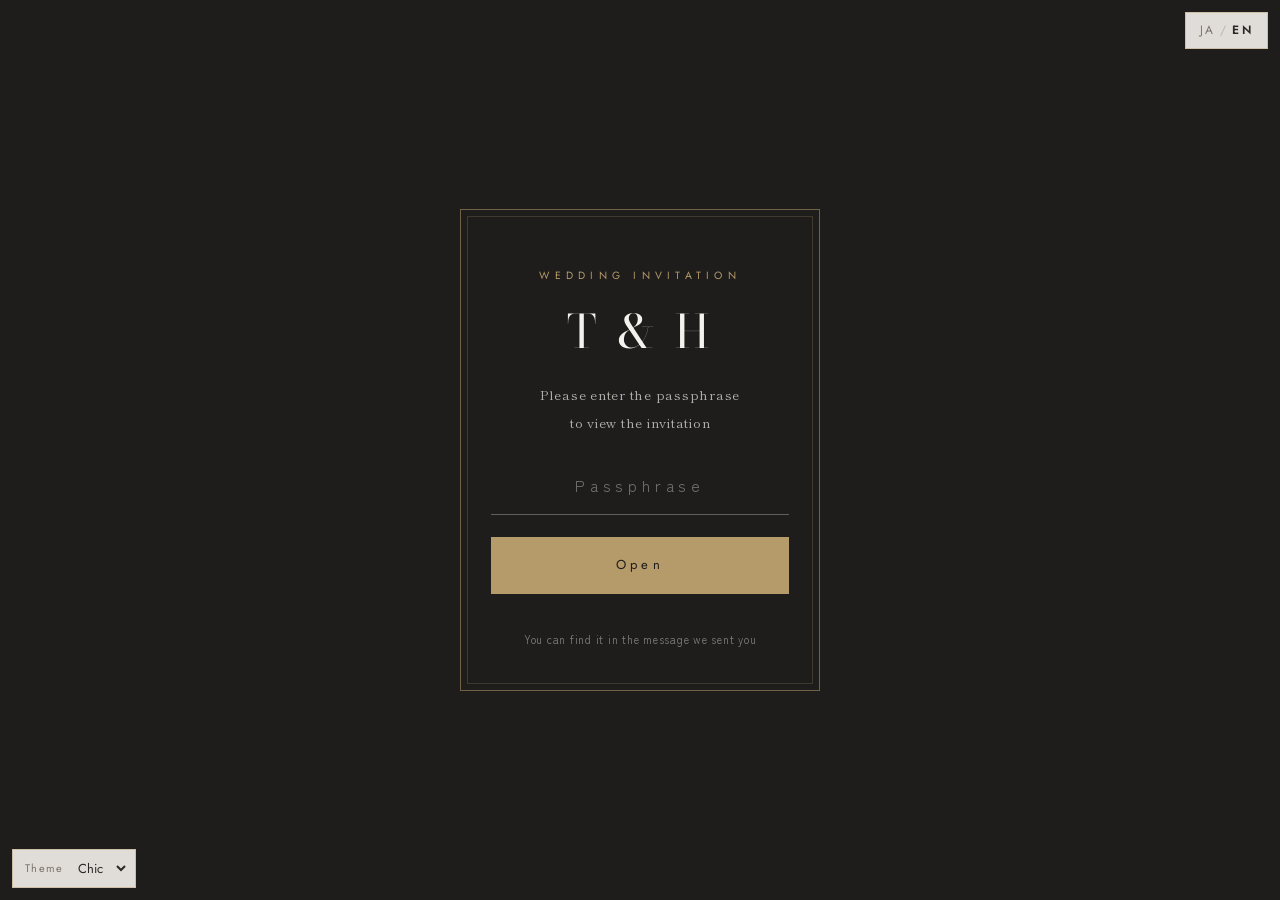
<file: index.html>
<!doctype html>
<html lang="ja">
<head>
  <meta charset="utf-8">
  <meta name="viewport" content="width=device-width, initial-scale=1, viewport-fit=cover">
  <meta name="robots" content="noindex, nofollow, noarchive, nosnippet, noimageindex">
  <meta name="theme-color" content="#fbeef4">
  <title>Wedding Invitation</title>
  <meta name="description" content="Wedding Invitation">
  <!-- LINE 等のリンクプレビュー用。og:image は PNG/JPG（1200x630 推奨）を用意して差し替える -->
  <meta property="og:type" content="website">
  <meta property="og:title" content="Wedding Invitation">
  <meta property="og:description" content="結婚式のご案内 / You're invited">
  <!-- <meta property="og:image" content="https://your-domain.example/assets/img/ogp.jpg"> -->
  <link rel="icon" href="assets/img/favicon.svg" type="image/svg+xml">
  <link rel="preconnect" href="https://fonts.googleapis.com">
  <link rel="preconnect" href="https://fonts.gstatic.com" crossorigin>
  <link href="https://fonts.googleapis.com/css2?family=Cormorant+Garamond:ital,wght@0,400;0,600;1,400;1,500&family=Shippori+Mincho:wght@400;600&family=Zen+Kaku+Gothic+New:wght@400;500&display=swap" rel="stylesheet">
  <link rel="stylesheet" href="css/style.css">
  <script src="js/theme.js"></script>
</head>
<body>
  <!-- 共通アイコン -->
  <svg width="0" height="0" style="position:absolute" aria-hidden="true">
    <symbol id="sakura" viewBox="-20 -20 40 40">
      <g>
        <path id="petal" d="M0 -1C-7 -6-7-14-2.6-18.5L0-15.8 2.6-18.5C7-14 7-6 0-1Z"/>
        <use href="#petal" transform="rotate(72)"/>
        <use href="#petal" transform="rotate(144)"/>
        <use href="#petal" transform="rotate(216)"/>
        <use href="#petal" transform="rotate(288)"/>
      </g>
      <circle r="2.4" fill="#fff" opacity=".85"/>
    </symbol>
  </svg>

  <canvas id="petals" aria-hidden="true"></canvas>

  <button type="button" class="lang-toggle" id="langToggle" aria-label="Switch language">
    <span data-lang="ja">JA</span><span class="sep">/</span><span data-lang="en">EN</span>
  </button>

  <!-- ===== 合言葉 ===== -->
  <section id="gate" class="screen gate">
    <div class="gate-card">
      <svg class="gate-flower"><use href="#sakura"/></svg>
      <p class="eyebrow">Wedding Invitation</p>
      <p class="gate-initials" data-bind="initials"></p>
      <p class="gate-lead" data-i18n="gate.lead"></p>
      <form id="gateForm" class="gate-form" autocomplete="off">
        <input id="gateInput" type="password" inputmode="text" autocapitalize="off" spellcheck="false"
               data-i18n-placeholder="gate.placeholder" aria-describedby="gateError" required>
        <button type="submit" class="btn btn-primary" data-i18n="gate.button"></button>
      </form>
      <p id="gateError" class="gate-error" role="alert" aria-live="polite"></p>
      <p class="gate-hint" data-i18n="gate.hint"></p>
    </div>
  </section>

  <!-- ===== 封筒 ===== -->
  <section id="envelopeScreen" class="screen envelope-screen" hidden>
    <div class="envelope" id="envelope" role="button" tabindex="0" data-i18n-aria="envelope.hint">
      <div class="env-back"></div>
      <div class="env-letter">
        <p class="eyebrow">Wedding Invitation</p>
        <p class="letter-names" data-bind="namesShort"></p>
        <p class="letter-date" data-bind="dateDots"></p>
      </div>
      <div class="env-front"></div>
      <div class="env-flap"></div>
      <div class="env-seal"><span data-bind="initialsCompact"></span></div>
    </div>
    <p class="tap-hint" data-i18n="envelope.hint"></p>
  </section>

  <!-- ===== 本文 ===== -->
  <main id="main" hidden>
    <!-- Hero -->
    <header class="hero">
      <p class="eyebrow reveal">Wedding Invitation</p>
      <div class="hero-frame reveal">
        <img id="heroImg" alt="" decoding="async">
      </div>
      <h1 class="hero-names reveal">
        <span data-bind="groomShort"></span>
        <span class="amp">&amp;</span>
        <span data-bind="brideShort"></span>
      </h1>
      <p class="hero-names-local reveal" data-bind="namesLocal"></p>
      <p class="hero-date reveal" data-bind="dateLong"></p>
      <div class="scroll-cue" aria-hidden="true"><span></span></div>
    </header>

    <!-- ご挨拶 -->
    <section class="section message">
      <h2 class="section-title reveal"><span class="en">Message</span><span class="sub" data-i18n="message.sub"></span></h2>
      <div class="divider reveal"><svg><use href="#sakura"/></svg></div>
      <p class="message-body reveal" data-i18n="message.body"></p>
      <p class="message-sign reveal" data-bind="namesSign"></p>
    </section>

    <!-- カウントダウン -->
    <section class="section countdown band">
      <h2 class="section-title reveal"><span class="en">Countdown</span><span class="sub" data-i18n="countdown.sub"></span></h2>
      <div class="countdown-grid reveal" id="countdown">
        <div><b data-cd="d">--</b><span data-i18n="countdown.days"></span></div>
        <div><b data-cd="h">--</b><span data-i18n="countdown.hours"></span></div>
        <div><b data-cd="m">--</b><span data-i18n="countdown.minutes"></span></div>
        <div><b data-cd="s">--</b><span data-i18n="countdown.seconds"></span></div>
      </div>
      <p class="countdown-done" id="countdownDone" data-i18n="countdown.done" hidden></p>
    </section>

    <!-- ギャラリー -->
    <section class="section gallery">
      <h2 class="section-title reveal"><span class="en">Gallery</span><span class="sub" data-i18n="gallery.sub"></span></h2>
      <div class="gallery-track reveal" id="gallery"></div>
      <p class="gallery-hint" data-i18n="gallery.hint"></p>
    </section>

    <!-- ムービー -->
    <section class="section movie">
      <h2 class="section-title reveal"><span class="en">Movie</span><span class="sub" data-i18n="movie.sub"></span></h2>
      <div class="movie-frame reveal" id="movie"></div>
    </section>

    <!-- ご案内 -->
    <section class="section info band">
      <h2 class="section-title reveal"><span class="en">Information</span><span class="sub" data-i18n="info.sub"></span></h2>
      <div class="info-card reveal">
        <dl class="info-list">
          <div><dt data-i18n="info.date"></dt><dd data-bind="dateLong"></dd></div>
          <div class="schedule" id="schedule"></div>
          <div><dt data-i18n="info.venue"></dt><dd><span data-bind="venueName"></span><small data-bind="venueAddress"></small></dd></div>
          <div><dt data-i18n="info.access"></dt><dd data-bind="venueAccess"></dd></div>
          <div><dt data-i18n="info.dress"></dt><dd data-bind="dressCode"></dd></div>
        </dl>
        <div class="map-wrap">
          <iframe id="mapFrame" title="Map" loading="lazy" referrerpolicy="no-referrer-when-downgrade"></iframe>
        </div>
        <a id="mapLink" class="btn btn-ghost" target="_blank" rel="noopener" data-i18n="info.openMap"></a>
        <p class="info-notes" data-bind="notes"></p>
      </div>
    </section>

    <!-- 出欠 -->
    <section class="section rsvp" id="rsvp">
      <h2 class="section-title reveal"><span class="en">RSVP</span><span class="sub" data-i18n="rsvp.sub"></span></h2>
      <p class="rsvp-lead reveal" data-i18n="rsvp.lead"></p>

      <form id="rsvpForm" class="rsvp-form reveal" novalidate>
        <fieldset class="attend">
          <legend class="visually-hidden" data-i18n="rsvp.attendance"></legend>
          <label class="attend-opt">
            <input type="radio" name="attendance" value="attend" required>
            <span><em>Joyfully Accept</em><b data-i18n="rsvp.attend"></b></span>
          </label>
          <label class="attend-opt">
            <input type="radio" name="attendance" value="decline">
            <span><em>Regretfully Decline</em><b data-i18n="rsvp.decline"></b></span>
          </label>
        </fieldset>

        <div class="field">
          <span class="label" data-i18n="rsvp.side"></span>
          <div class="chips">
            <label><input type="radio" name="side" value="groom" required><span data-i18n="rsvp.sideGroom"></span></label>
            <label><input type="radio" name="side" value="bride"><span data-i18n="rsvp.sideBride"></span></label>
          </div>
        </div>

        <label class="field">
          <span class="label"><span data-i18n="rsvp.name"></span><i class="req" data-i18n="rsvp.required"></i></span>
          <input type="text" name="name" autocomplete="name" required maxlength="80">
        </label>

        <label class="field" data-only="ja">
          <span class="label" data-i18n="rsvp.kana"></span>
          <input type="text" name="kana" maxlength="80">
        </label>

        <label class="field">
          <span class="label"><span data-i18n="rsvp.email"></span><i class="req" data-i18n="rsvp.required"></i></span>
          <input type="email" name="email" autocomplete="email" inputmode="email" required maxlength="120">
        </label>

        <div class="attend-only">
          <label class="field">
            <span class="label" data-i18n="rsvp.companions"></span>
            <select name="companions">
              <option value="0">0</option><option value="1">1</option>
              <option value="2">2</option><option value="3">3</option>
            </select>
          </label>

          <label class="field companion-names" hidden>
            <span class="label" data-i18n="rsvp.companionNames"></span>
            <textarea name="companionNames" rows="2" maxlength="300"></textarea>
          </label>

          <label class="field">
            <span class="label" data-i18n="rsvp.allergies"></span>
            <textarea name="allergies" rows="2" maxlength="300" data-i18n-placeholder="rsvp.allergiesPh"></textarea>
          </label>
        </div>

        <label class="field">
          <span class="label" data-i18n="rsvp.message"></span>
          <textarea name="message" rows="3" maxlength="1000"></textarea>
        </label>

        <!-- スパム対策（人には見えない） -->
        <label class="hp" aria-hidden="true">Website<input type="text" name="website" tabindex="-1" autocomplete="off"></label>

        <p class="form-error" id="rsvpError" role="alert" aria-live="polite"></p>
        <button type="submit" class="btn btn-primary btn-block" id="rsvpSubmit" data-i18n="rsvp.submit"></button>
      </form>

      <div class="rsvp-result" id="rsvpDone" hidden>
        <svg class="gate-flower"><use href="#sakura"/></svg>
        <p data-i18n="rsvp.success"></p>
      </div>
      <div class="rsvp-result" id="rsvpClosed" hidden>
        <p data-i18n="rsvp.closed"></p>
      </div>
    </section>

    <footer class="footer">
      <div class="divider"><svg><use href="#sakura"/></svg></div>
      <p class="footer-thanks">Thank you</p>
      <p class="footer-names" data-bind="namesShort"></p>
    </footer>
  </main>

  <script src="js/config.js"></script>
  <script src="js/i18n.js"></script>
  <script src="js/sha256.js"></script>
  <script src="js/main.js"></script>
</body>
</html>
</file>
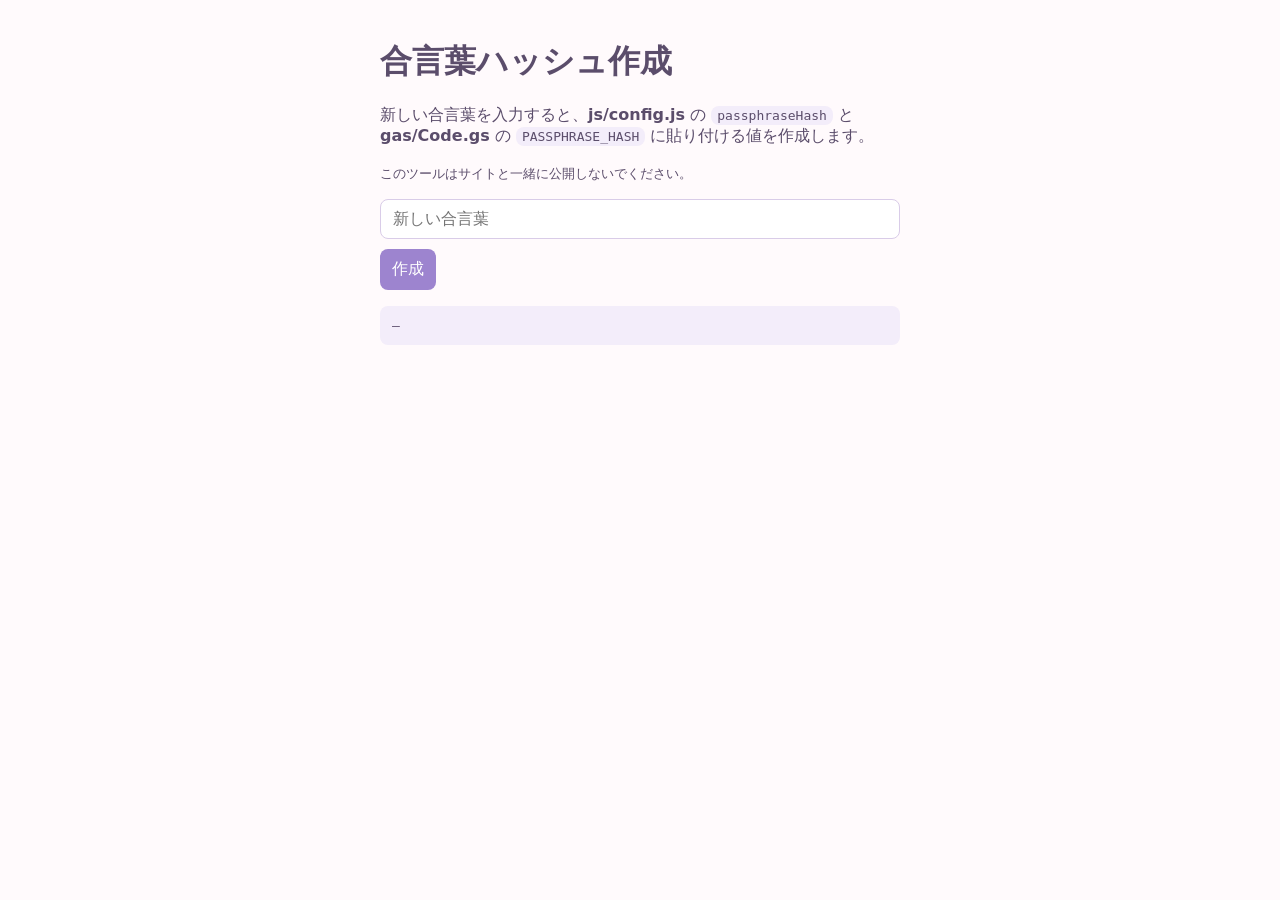
<file: tools/hash.html>
<!doctype html>
<html lang="ja">
<head>
  <meta charset="utf-8">
  <meta name="viewport" content="width=device-width, initial-scale=1">
  <meta name="robots" content="noindex, nofollow">
  <title>合言葉ハッシュ作成</title>
  <style>
    body { font-family: system-ui, sans-serif; max-width: 520px; margin: 40px auto; padding: 0 16px; color: #5b4d6b; background: #fffafc; }
    input, button { font-size: 16px; padding: 10px 12px; border-radius: 8px; border: 1px solid #d9cce8; }
    input { width: 100%; box-sizing: border-box; }
    button { margin-top: 10px; background: #9d84cf; color: #fff; border: 0; cursor: pointer; }
    code { display: block; margin-top: 16px; padding: 12px; background: #f3edfa; border-radius: 8px; word-break: break-all; }
  </style>
</head>
<body>
  <h1>合言葉ハッシュ作成</h1>
  <p>新しい合言葉を入力すると、<b>js/config.js</b> の <code style="display:inline;padding:2px 6px">passphraseHash</code> と
     <b>gas/Code.gs</b> の <code style="display:inline;padding:2px 6px">PASSPHRASE_HASH</code> に貼り付ける値を作成します。</p>
  <p><small>このツールはサイトと一緒に公開しないでください。</small></p>
  <input id="p" placeholder="新しい合言葉">
  <button id="b">作成</button>
  <code id="out">—</code>
  <script src="../js/sha256.js"></script>
  <script>
    document.getElementById("b").onclick = function () {
      sha256Hex(normalizePassphrase(document.getElementById("p").value)).then(function (h) {
        document.getElementById("out").textContent = h;
      });
    };
  </script>
</body>
</html>
</file>
<file: css/style.css>
/* =========================================================
   Wedding Invitation — 和洋モダン × パステル
   ========================================================= */
:root {
  --white: #ffffff;
  --paper: #fffafc;
  --blush: #fbeef4;
  --sakura: #f6c9d8;
  --sakura-deep: #e7a1ba;
  --lavender: #e6dbf7;
  --lavender-mid: #cdb8ec;
  --lavender-deep: #9d84cf;
  --gold: #c8a978;
  --ink: #5b4d6b;
  --ink-soft: #8a7c99;
  --line: #eadff2;
  --danger: #c9577a;

  --font-en: "Cormorant Garamond", "Times New Roman", serif;
  --font-mincho: "Shippori Mincho", "Hiragino Mincho ProN", "Yu Mincho", serif;
  --font-body: "Zen Kaku Gothic New", "Hiragino Sans", "Yu Gothic", sans-serif;

  --col: min(100%, 480px);
  --gutter: 24px;
  --radius: 18px;
  --shadow: 0 10px 30px rgba(157, 132, 207, .16);
}

*, *::before, *::after { box-sizing: border-box; }
[hidden] { display: none !important; }

html { -webkit-text-size-adjust: 100%; scroll-behavior: smooth; }
body {
  margin: 0;
  min-height: 100svh;
  font-family: var(--font-body);
  font-size: 15px;
  line-height: 1.9;
  letter-spacing: .04em;
  color: var(--ink);
  background: linear-gradient(160deg, var(--blush) 0%, #f5eefb 55%, #fdf4f8 100%) fixed;
  overflow-x: hidden;
}
html[lang="ja"] body { font-feature-settings: "palt"; }

img { max-width: 100%; display: block; }
button, input, select, textarea { font: inherit; color: inherit; }

.visually-hidden, .hp {
  position: absolute !important; width: 1px; height: 1px; overflow: hidden;
  clip: rect(0 0 0 0); white-space: nowrap; border: 0; padding: 0; margin: -1px;
}

.eyebrow {
  margin: 0;
  font-family: var(--font-en);
  font-size: 13px;
  letter-spacing: .32em;
  text-transform: uppercase;
  color: var(--lavender-deep);
}

/* 青海波（seigaiha）— 和の文様をごく薄く */
.seigaiha, .gate, .band {
  --s-line: rgba(205, 184, 236, .14);
  --s-bg: transparent;
  background-image:
    radial-gradient(circle at 100% 150%, var(--s-bg) 24%, var(--s-line) 24% 28%, var(--s-bg) 28% 36%, var(--s-line) 36% 40%, transparent 40%),
    radial-gradient(circle at 0 150%, var(--s-bg) 24%, var(--s-line) 24% 28%, var(--s-bg) 28% 36%, var(--s-line) 36% 40%, transparent 40%),
    radial-gradient(circle at 50% 100%, var(--s-line) 10%, var(--s-bg) 10% 23%, var(--s-line) 23% 30%, var(--s-bg) 30% 43%, var(--s-line) 43% 50%, var(--s-bg) 50% 63%, var(--s-line) 63% 71%, transparent 71%),
    radial-gradient(circle at 100% 50%, var(--s-line) 5%, var(--s-bg) 5% 15%, var(--s-line) 15% 20%, var(--s-bg) 20% 29%, var(--s-line) 29% 34%, var(--s-bg) 34% 44%, var(--s-line) 44% 49%, transparent 49%),
    radial-gradient(circle at 0 50%, var(--s-line) 5%, var(--s-bg) 5% 15%, var(--s-line) 15% 20%, var(--s-bg) 20% 29%, var(--s-line) 29% 34%, var(--s-bg) 34% 44%, var(--s-line) 44% 49%, transparent 49%);
  background-size: 64px 32px;
}

/* ---------- 花びら・言語切替 ---------- */
#petals { position: fixed; inset: 0; pointer-events: none; z-index: 50; }

.lang-toggle {
  position: fixed;
  top: max(12px, env(safe-area-inset-top));
  right: 12px;
  z-index: 60;
  display: inline-flex; align-items: center; gap: 4px;
  padding: 6px 14px;
  border: 1px solid var(--line);
  border-radius: 999px;
  background: rgba(255, 255, 255, .8);
  backdrop-filter: blur(8px);
  -webkit-backdrop-filter: blur(8px);
  font-family: var(--font-en);
  font-size: 14px;
  letter-spacing: .1em;
  color: var(--ink-soft);
  cursor: pointer;
  box-shadow: 0 4px 14px rgba(157, 132, 207, .12);
}
.lang-toggle .is-active { color: var(--lavender-deep); font-weight: 600; }
.lang-toggle .sep { opacity: .4; }

/* ---------- 画面切替 ---------- */
.screen {
  position: fixed; inset: 0;
  display: flex; flex-direction: column; align-items: center; justify-content: center;
  padding: var(--gutter);
  transition: opacity .6s ease, transform .6s ease;
  z-index: 10;
}
.is-leaving { opacity: 0; transform: scale(1.03); }
.is-entering { opacity: 0; }
#main { transition: opacity .8s ease; }

/* ---------- 合言葉 ---------- */
.gate { background-color: var(--paper); }
.gate-card {
  width: min(100%, 360px);
  padding: 40px 28px 32px;
  text-align: center;
  background: rgba(255, 255, 255, .92);
  border-radius: 200px 200px var(--radius) var(--radius);
  border: 1px solid var(--line);
  box-shadow: var(--shadow);
  position: relative;
}
.gate-card::before {
  content: ""; position: absolute; inset: 8px;
  border: 1px solid rgba(200, 169, 120, .45);
  border-radius: 192px 192px 12px 12px;
  pointer-events: none;
}
.gate-flower { width: 34px; height: 34px; fill: var(--sakura-deep); margin: 8px auto 12px; display: block; }
.gate-initials { font-family: var(--font-en); font-style: italic; font-size: 40px; margin: 4px 0 12px; color: var(--ink); line-height: 1.2; }
.gate-lead { font-family: var(--font-mincho); font-size: 14px; margin: 0 0 20px; }
.gate-form { display: flex; flex-direction: column; gap: 12px; }
.gate-form input {
  width: 100%;
  padding: 14px 16px;
  border: 1px solid var(--line);
  border-radius: 999px;
  background: var(--paper);
  text-align: center;
  font-size: 16px; /* iOS のズームを防ぐ */
  letter-spacing: .15em;
  outline: none;
  transition: border-color .2s, box-shadow .2s;
}
.gate-form input:focus { border-color: var(--lavender-mid); box-shadow: 0 0 0 4px rgba(205, 184, 236, .3); }
.gate-error { min-height: 1.6em; margin: 10px 0 0; font-size: 13px; color: var(--danger); }
.gate-hint { margin: 4px 0 0; font-size: 11px; color: var(--ink-soft); }

.shake { animation: shake .4s; }
@keyframes shake {
  20%, 60% { transform: translateX(-6px); }
  40%, 80% { transform: translateX(6px); }
}

/* ---------- ボタン ---------- */
.btn {
  display: inline-flex; align-items: center; justify-content: center;
  padding: 13px 28px;
  border-radius: 999px;
  border: 1px solid transparent;
  font-size: 15px; letter-spacing: .2em;
  text-decoration: none;
  cursor: pointer;
  transition: transform .15s ease, box-shadow .2s ease, opacity .2s;
}
.btn:active { transform: scale(.98); }
.btn:disabled { opacity: .6; cursor: default; }
.btn-primary {
  color: #fff;
  background: linear-gradient(135deg, var(--sakura-deep), var(--lavender-deep));
  box-shadow: 0 8px 20px rgba(157, 132, 207, .3);
}
.btn-ghost { color: var(--lavender-deep); border-color: var(--lavender-mid); background: #fff; }
.btn-block { width: 100%; }

/* ---------- 封筒 ---------- */
.envelope-screen { background: radial-gradient(ellipse at center, #fff 0%, var(--blush) 70%); }
.envelope {
  --w: min(82vw, 340px);
  position: relative;
  width: var(--w);
  aspect-ratio: 3 / 2;
  margin-top: 60px;
  perspective: 1200px;
  cursor: pointer;
  outline: none;
  animation: float 3.6s ease-in-out infinite;
  filter: drop-shadow(0 18px 24px rgba(157, 132, 207, .25));
}
.envelope.is-open { animation: none; }
.envelope:focus-visible { outline: 2px dashed var(--lavender-mid); outline-offset: 10px; }
@keyframes float { 50% { transform: translateY(-8px); } }

.env-back, .env-front, .env-flap { position: absolute; left: 0; right: 0; }
.env-back {
  inset: 0;
  border-radius: 10px;
  background: #efe3f7;
}
.env-letter {
  position: absolute;
  left: 7%; right: 7%; top: 6%; height: 88%;
  z-index: 2;
  display: flex; flex-direction: column; align-items: center; justify-content: flex-start; gap: 2px;
  padding-top: 8%;
  background: #fff;
  border-radius: 6px;
  border: 1px solid var(--line);
  text-align: center;
  transition: transform 1.1s cubic-bezier(.2, .8, .2, 1) .8s;
}
.letter-names { margin: 6px 0 0; font-family: var(--font-en); font-style: italic; font-size: clamp(22px, 7vw, 30px); line-height: 1.2; }
.letter-date { margin: 0; font-family: var(--font-en); font-size: 14px; letter-spacing: .25em; color: var(--ink-soft); }

.env-front {
  inset: 0;
  z-index: 3;
  border-radius: 10px;
  background:
    linear-gradient(to top right, transparent 49.6%, rgba(157, 132, 207, .12) 50%, transparent 50.6%),
    linear-gradient(to top left, transparent 49.6%, rgba(157, 132, 207, .12) 50%, transparent 50.6%),
    linear-gradient(160deg, #fbe4ee 0%, #f1e3fa 100%);
  clip-path: polygon(0 0, 50% 54%, 100% 0, 100% 100%, 0 100%);
}
.env-flap {
  top: 0; height: 62%;
  z-index: 4;
  transform-origin: top center;
  background: linear-gradient(180deg, #f7d3e1 0%, #e9dbf8 100%);
  clip-path: polygon(0 0, 100% 0, 50% 100%);
  transition: transform .9s cubic-bezier(.4, 0, .2, 1), z-index 0s linear .45s;
}
.envelope.is-open .env-flap { transform: rotateX(180deg); z-index: 1; }
.envelope.is-open .env-letter { transform: translateY(-62%); }

.env-seal {
  position: absolute; left: 50%; top: 62%;
  z-index: 5;
  width: 58px; height: 58px;
  transform: translate(-50%, -50%);
  display: grid; place-items: center;
  border-radius: 50%;
  background: radial-gradient(circle at 35% 30%, #f0b6cb, #d98aa8 60%, #c47596);
  box-shadow: 0 3px 8px rgba(196, 117, 150, .45), inset 0 0 0 3px rgba(255, 255, 255, .25);
  font-family: var(--font-en); font-style: italic; font-size: 17px; color: #fff8ee;
  transition: opacity .35s ease, transform .35s ease;
}
.env-seal::before {
  content: ""; position: absolute; inset: 5px; border-radius: 50%;
  border: 1px dashed rgba(255, 248, 238, .6);
}
.envelope.is-open .env-seal { opacity: 0; transform: translate(-50%, -50%) scale(.6) rotate(-20deg); }

.tap-hint {
  margin-top: 40px;
  font-family: var(--font-mincho);
  font-size: 13px; letter-spacing: .3em;
  color: var(--ink-soft);
  animation: blink 2s ease-in-out infinite;
}
@keyframes blink { 50% { opacity: .35; } }

/* ---------- 本文共通 ---------- */
#main { width: var(--col); margin: 0 auto; background: var(--paper); box-shadow: 0 0 60px rgba(157, 132, 207, .12); }

.section { padding: 72px var(--gutter); text-align: center; }
.band { background-color: #fbf6fd; }

.section-title { margin: 0 0 28px; font-weight: 400; line-height: 1.2; }
.section-title .en {
  display: block;
  font-family: var(--font-en); font-style: italic; font-weight: 400;
  font-size: 40px; letter-spacing: .04em;
  color: var(--ink);
}
.section-title .sub {
  display: block; margin-top: 8px;
  font-family: var(--font-mincho);
  font-size: 12px; letter-spacing: .3em;
  color: var(--lavender-deep);
}

.divider {
  display: flex; align-items: center; justify-content: center; gap: 14px;
  margin: 0 auto 28px; width: 70%;
}
.divider::before, .divider::after {
  content: ""; flex: 1; height: 1px;
  background: linear-gradient(90deg, transparent, var(--gold));
}
.divider::after { transform: scaleX(-1); }
.divider svg { width: 20px; height: 20px; fill: var(--sakura-deep); }

/* reveal */
.reveal { opacity: 0; transform: translateY(18px); transition: opacity .9s ease, transform .9s ease; }
.reveal.is-visible { opacity: 1; transform: none; }

/* ---------- Hero ---------- */
.hero {
  position: relative;
  min-height: 100svh;
  display: flex; flex-direction: column; align-items: center; justify-content: center;
  padding: 72px var(--gutter) 88px;
  text-align: center;
  background:
    radial-gradient(circle at 15% 10%, rgba(246, 201, 216, .55), transparent 45%),
    radial-gradient(circle at 90% 85%, rgba(205, 184, 236, .5), transparent 45%),
    var(--paper);
}
.hero-frame {
  position: relative;
  width: min(74vw, 300px);
  aspect-ratio: 4 / 5;
  margin: 22px auto 30px;
}
.hero-frame::before { /* 金の細い額 */
  content: ""; position: absolute; inset: -10px;
  border: 1px solid var(--gold);
  border-radius: 200px 200px 14px 14px;
  opacity: .7;
}
.hero-frame img {
  width: 100%; height: 100%; object-fit: cover;
  border-radius: 200px 200px 8px 8px;
  box-shadow: var(--shadow);
}
.hero-names { margin: 0; font-family: var(--font-en); font-style: italic; font-weight: 400; font-size: clamp(38px, 11vw, 52px); line-height: 1.1; }
.hero-names .amp { display: inline-block; margin: 0 .15em; color: var(--sakura-deep); font-size: .8em; }
.hero-names-local { margin: 10px 0 0; font-family: var(--font-mincho); font-size: 14px; letter-spacing: .2em; }
.hero-names-local .dot { margin: 0 .5em; color: var(--sakura-deep); }
.hero-date { margin: 14px 0 0; font-family: var(--font-mincho); font-size: 15px; letter-spacing: .15em; color: var(--lavender-deep); }

.scroll-cue { position: absolute; bottom: 24px; left: 50%; width: 1px; height: 48px; background: var(--line); overflow: hidden; }
.scroll-cue span { position: absolute; left: 0; top: -40%; width: 1px; height: 40%; background: var(--lavender-deep); animation: cue 2s ease-in-out infinite; }
@keyframes cue { to { top: 100%; } }

/* ---------- Message ---------- */
.message-body { font-family: var(--font-mincho); font-size: clamp(12.5px, 3.5vw, 14px); line-height: 2.3; letter-spacing: .02em; margin: 0; word-break: keep-all; overflow-wrap: anywhere; }
html[lang="en"] .message-body { font-family: var(--font-en); font-size: 18px; line-height: 1.9; }
.message-body .right { display: block; text-align: right; padding-right: 1em; }
.message-sign { margin: 32px 0 0; font-family: var(--font-mincho); font-size: 15px; letter-spacing: .2em; }

/* ---------- Countdown ---------- */
.countdown-grid { display: grid; grid-template-columns: repeat(4, 1fr); gap: 10px; }
.countdown-grid div {
  padding: 16px 4px 10px;
  background: #fff;
  border-radius: 14px;
  border: 1px solid var(--line);
  box-shadow: 0 6px 16px rgba(157, 132, 207, .08);
}
.countdown-grid b { display: block; font-family: var(--font-en); font-weight: 500; font-size: 30px; line-height: 1.1; color: var(--ink); font-variant-numeric: tabular-nums; }
.countdown-grid span { font-size: 11px; color: var(--ink-soft); letter-spacing: .1em; }
.countdown-done { font-family: var(--font-mincho); font-size: 18px; }

/* ---------- Gallery ---------- */
.gallery-track {
  display: grid;
  grid-auto-flow: column;
  grid-auto-columns: 72%;
  gap: 14px;
  overflow-x: auto;
  scroll-snap-type: x mandatory;
  margin: 0 calc(var(--gutter) * -1);
  padding: 4px var(--gutter) 16px;
  scrollbar-width: none;
}
.gallery-track::-webkit-scrollbar { display: none; }
.gallery-item {
  padding: 0; border: 0; background: none; cursor: zoom-in;
  scroll-snap-align: center;
  aspect-ratio: 4 / 5;
  border-radius: 14px; overflow: hidden;
  box-shadow: 0 8px 20px rgba(157, 132, 207, .15);
}
.gallery-item img { width: 100%; height: 100%; object-fit: cover; transition: transform .5s ease; }
.gallery-item:active img { transform: scale(1.03); }
.gallery-hint { margin: 6px 0 0; font-family: var(--font-en); font-size: 12px; letter-spacing: .3em; color: var(--ink-soft); }

.lightbox {
  position: fixed; inset: 0; z-index: 100;
  display: grid; place-items: center;
  padding: 24px;
  background: rgba(60, 45, 75, .85);
  opacity: 0; transition: opacity .3s ease;
  cursor: zoom-out;
}
.lightbox.is-open { opacity: 1; }
.lightbox img { max-height: 85svh; border-radius: 10px; }
.lightbox button {
  position: absolute; top: max(16px, env(safe-area-inset-top)); right: 16px;
  width: 44px; height: 44px; border: 0; border-radius: 50%;
  background: rgba(255, 255, 255, .2); color: #fff; font-size: 26px; cursor: pointer;
}

/* ---------- Movie ---------- */
.movie-frame {
  position: relative;
  aspect-ratio: 16 / 9;
  border-radius: 14px; overflow: hidden;
  background: linear-gradient(135deg, var(--sakura), var(--lavender-mid));
  box-shadow: var(--shadow);
}
.movie-frame iframe, .movie-frame video, .movie-play img { position: absolute; inset: 0; width: 100%; height: 100%; border: 0; object-fit: cover; }
.movie-play { position: absolute; inset: 0; padding: 0; border: 0; background: none; cursor: pointer; }
.movie-soon { position: absolute; inset: 0; display: flex; flex-direction: column; align-items: center; justify-content: center; color: #fff; }
.movie-soon p { margin: 12px 0 0; font-family: var(--font-mincho); font-size: 13px; letter-spacing: .15em; }
html[lang="en"] .movie-soon p { font-family: var(--font-en); font-size: 17px; }
.play-icon {
  position: relative; z-index: 1;
  width: 64px; height: 64px; border-radius: 50%;
  background: rgba(255, 255, 255, .85);
  box-shadow: 0 6px 18px rgba(0, 0, 0, .12);
  display: inline-block;
}
.movie-play .play-icon { position: absolute; left: 50%; top: 50%; transform: translate(-50%, -50%); }
.play-icon::after {
  content: ""; position: absolute; left: 26px; top: 20px;
  border-left: 18px solid var(--lavender-deep);
  border-top: 12px solid transparent; border-bottom: 12px solid transparent;
}

/* ---------- Information ---------- */
.info-card {
  padding: 28px 22px;
  background: #fff;
  border-radius: var(--radius);
  border: 1px solid var(--line);
  box-shadow: 0 8px 24px rgba(157, 132, 207, .1);
  text-align: left;
}
.info-list { margin: 0 0 22px; }
.info-list > div {
  display: grid; grid-template-columns: 7.5em 1fr; gap: 4px 12px;
  padding: 12px 0;
  border-bottom: 1px dashed var(--line);
}
.info-list dt { font-family: var(--font-mincho); font-size: 13px; color: var(--lavender-deep); letter-spacing: .1em; }
.info-list dd { margin: 0; font-size: 14px; }
.info-list dd small { display: block; font-size: 12px; color: var(--ink-soft); line-height: 1.6; margin-top: 2px; }
.map-wrap { aspect-ratio: 4 / 3; border-radius: 12px; overflow: hidden; margin-bottom: 14px; background: var(--lavender); }
.map-wrap iframe { width: 100%; height: 100%; border: 0; }
.info-card .btn { width: 100%; font-size: 13px; letter-spacing: .12em; }
.info-notes { margin: 18px 0 0; font-size: 12px; color: var(--ink-soft); line-height: 1.8; }

/* ---------- RSVP ---------- */
.rsvp-lead { font-family: var(--font-mincho); font-size: 13px; line-height: 2.1; margin: 0 0 28px; }
html[lang="en"] .rsvp-lead { font-family: var(--font-en); font-size: 17px; }
.rsvp-lead b { color: var(--sakura-deep); font-weight: 600; }

.rsvp-form { text-align: left; }
.attend { display: grid; grid-template-columns: 1fr 1fr; gap: 12px; margin: 0 0 24px; padding: 0; border: 0; }
.attend-opt input { position: absolute; opacity: 0; pointer-events: none; }
.attend-opt span {
  display: flex; flex-direction: column; align-items: center; justify-content: center;
  aspect-ratio: 1 / .78;
  border-radius: 50% 50% 16px 16px / 40% 40% 16px 16px;
  border: 1px solid var(--line);
  background: #fff;
  cursor: pointer;
  transition: all .25s ease;
  text-align: center;
}
.attend-opt em { font-family: var(--font-en); font-size: 13px; color: var(--ink-soft); line-height: 1.3; padding: 0 6px; }
.attend-opt b { margin-top: 4px; font-family: var(--font-mincho); font-weight: 600; font-size: 18px; letter-spacing: .15em; }
.attend-opt input:checked + span {
  border-color: transparent;
  background: linear-gradient(145deg, #fbe0ea, #eadcfa);
  box-shadow: 0 0 0 2px var(--sakura-deep) inset, 0 8px 18px rgba(231, 161, 186, .3);
}
.attend-opt input:focus-visible + span { outline: 2px solid var(--lavender-mid); outline-offset: 3px; }

.field { display: block; margin-bottom: 18px; }
.label { display: flex; align-items: center; gap: 8px; margin-bottom: 6px; font-size: 13px; letter-spacing: .08em; color: var(--ink); }
.req { font-style: normal; font-size: 10px; padding: 1px 8px; border-radius: 999px; background: var(--sakura); color: #fff; letter-spacing: .05em; line-height: 1.6; }
.field input[type="text"], .field input[type="email"], .field select, .field textarea {
  width: 100%;
  padding: 12px 14px;
  border: 1px solid var(--line);
  border-radius: 12px;
  background: #fff;
  font-size: 16px;
  outline: none;
  transition: border-color .2s, box-shadow .2s;
  -webkit-appearance: none; appearance: none;
}
.field select {
  background-image: linear-gradient(45deg, transparent 50%, var(--lavender-deep) 50%), linear-gradient(135deg, var(--lavender-deep) 50%, transparent 50%);
  background-position: calc(100% - 20px) 50%, calc(100% - 15px) 50%;
  background-size: 5px 5px;
  background-repeat: no-repeat;
}
.field textarea { resize: vertical; line-height: 1.6; }
.field :is(input, select, textarea):focus { border-color: var(--lavender-mid); box-shadow: 0 0 0 4px rgba(205, 184, 236, .28); }

.chips { display: flex; gap: 10px; }
.chips label { flex: 1; }
.chips input { position: absolute; opacity: 0; pointer-events: none; }
.chips span {
  display: block; padding: 10px; text-align: center;
  border: 1px solid var(--line); border-radius: 999px; background: #fff;
  font-size: 14px; cursor: pointer; transition: all .2s;
}
.chips input:checked + span { border-color: var(--lavender-deep); background: var(--lavender); color: var(--ink); font-weight: 500; }
.chips input:focus-visible + span { outline: 2px solid var(--lavender-mid); outline-offset: 2px; }

.rsvp-form.is-decline .attend-only { display: none; }
.form-error { min-height: 1.4em; margin: 0 0 10px; font-size: 13px; color: var(--danger); text-align: center; }

.rsvp-result {
  padding: 36px 20px;
  background: #fff;
  border-radius: var(--radius);
  border: 1px solid var(--line);
  font-family: var(--font-mincho);
  line-height: 2.1;
}
html[lang="en"] .rsvp-result { font-family: var(--font-en); font-size: 18px; }

/* ---------- Footer ---------- */
.footer { padding: 64px var(--gutter) calc(56px + env(safe-area-inset-bottom)); text-align: center; background: linear-gradient(180deg, var(--paper), var(--blush)); }
.footer-thanks { margin: 0; font-family: var(--font-en); font-style: italic; font-size: 44px; line-height: 1.2; }
.footer-names { margin: 8px 0 0; font-family: var(--font-en); font-size: 16px; letter-spacing: .2em; color: var(--ink-soft); }

@media (prefers-reduced-motion: reduce) {
  *, *::before, *::after { animation: none !important; transition-duration: .01ms !important; }
  .reveal { opacity: 1; transform: none; }
}
.envelope.is-open + .tap-hint { opacity: 0; animation: none; transition: opacity .3s; }

/* ---------- テーマ切替（ドラフト確認用） ---------- */
.theme-picker {
  position: fixed;
  left: 12px; bottom: max(12px, env(safe-area-inset-bottom));
  z-index: 60;
  display: inline-flex; align-items: center; gap: 6px;
  padding: 4px 6px 4px 12px;
  border: 1px solid var(--line);
  border-radius: 999px;
  background: rgba(255, 255, 255, .85);
  backdrop-filter: blur(8px);
  -webkit-backdrop-filter: blur(8px);
  font-size: 11px; letter-spacing: .12em;
  color: var(--ink-soft);
  box-shadow: 0 4px 14px rgba(0, 0, 0, .08);
}
.theme-picker select {
  border: 0; background: transparent;
  font-size: 13px; padding: 4px;
  color: var(--ink);
  cursor: pointer;
}
</file>
